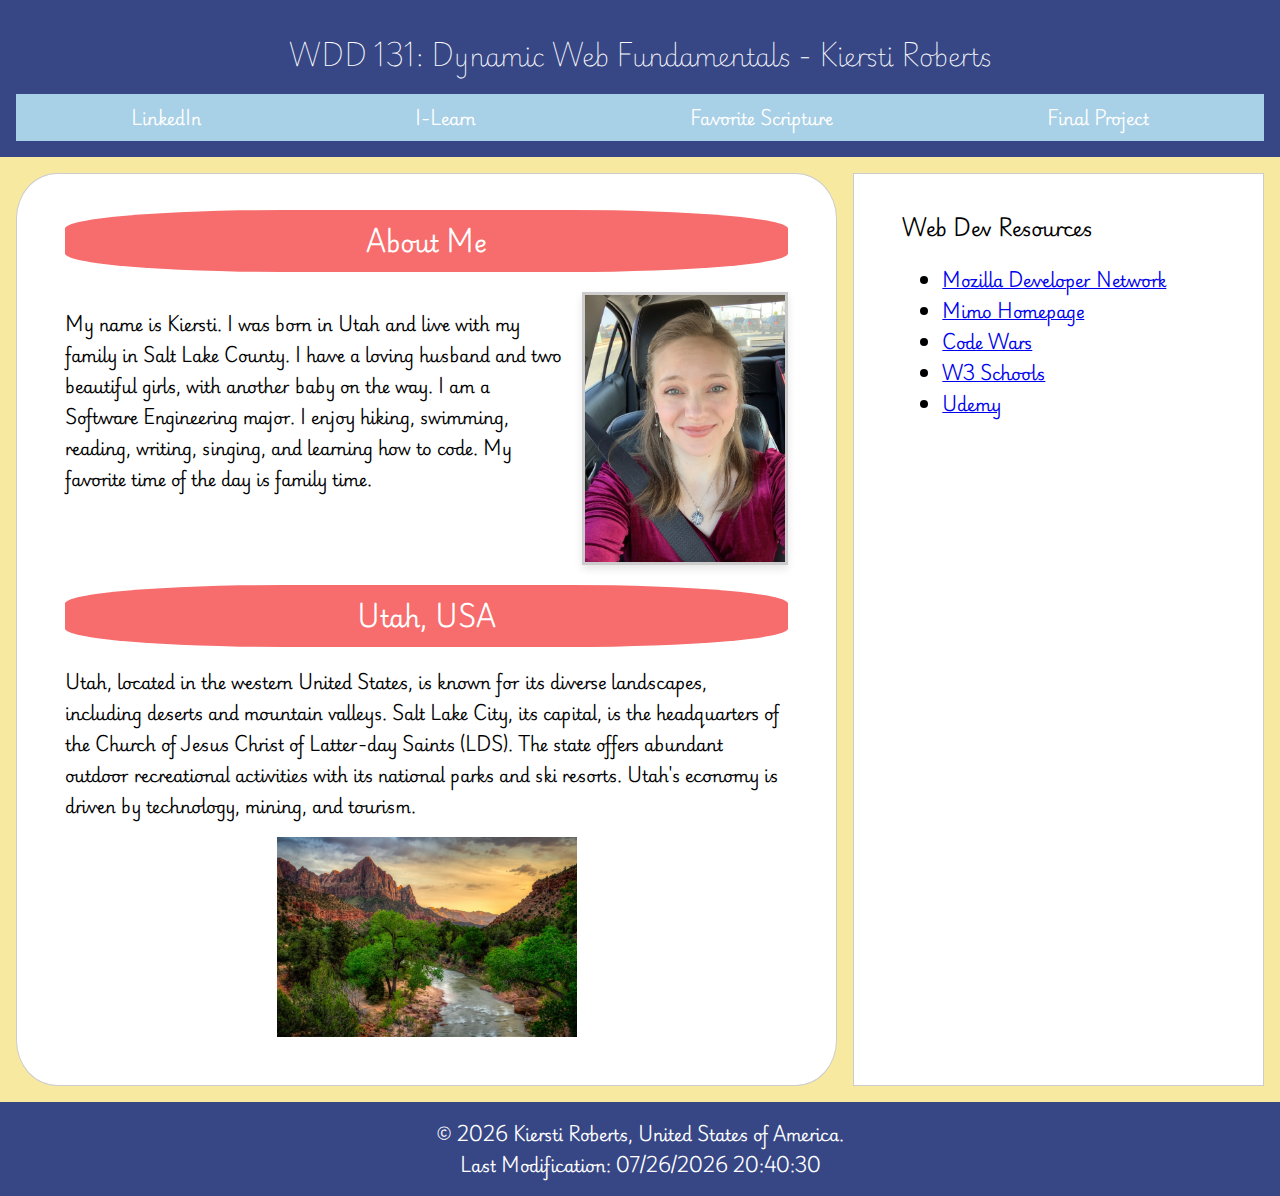
<file: index.html>
<!DOCTYPE html> 
<html lang="en">
<head>
    <meta charset="UTF-8">
    <meta name="viewport" content="width=device-width, initial-scale=1.0">
    <title>WDD 131 - Dynamic Web Fundamentals - Kiersti Roberts</title>
    <meta name="description" content="WDD 131 - Dynamic Web Fundamentals - Kiersti Roberts. This is my WDD 131 assignment. It includes information about me and important links.">
    <meta name="author" content="Kiersti Roberts">
    <link rel="stylesheet" href="styles/base.css">
    <script src="scripts/getdates.js" defer></script> <!-- Link to the external JavaScript file, deferred until HTML is loaded -->
    <link rel="preconnect" href="https://fonts.googleapis.com">
    <link rel="preconnect" href="https://fonts.gstatic.com" crossorigin>
    <link href="https://fonts.googleapis.com/css2?family=Playwrite+NG+Modern:wght@100..400&display=swap" rel="stylesheet">
</head>
<body>
    <header>
        <h1>WDD 131: Dynamic Web Fundamentals - Kiersti Roberts</h1>
        <nav>
            <a href="https://www.linkedin.com">LinkedIn</a>
            <a href="https://byui.instructure.com/">I-Learn</a>
            <a href="https://www.churchofjesuschrist.org/study/scriptures/nt/1-jn/4?lang=eng&id=p8#p8">Favorite Scripture</a> <!-- Link to Scripture -->
            <a href="#">Final Project</a>
        </nav>
    </header>
    <main>
        <section class="card">
            <h2>About Me</h2>
            <div class="about-me-content">
                <p>My name is Kiersti. I was born in Utah and live with my family in Salt Lake County. I have a loving husband and two beautiful girls, with another baby on the way. I am a Software Engineering major. I enjoy hiking, swimming, reading, writing, singing, and learning how to code. My favorite time of the day is family time.</p> 
                <img src="images/profile.JPG" alt="A picture of Kiersti." class="profile"> <!-- profile class added to position image to right -->
            </div>
            <h2>Utah, USA</h2> 
            <div class="utah-content">
            <p>Utah, located in the western United States, is known for its diverse landscapes, including deserts and mountain valleys. Salt Lake City, its capital, is the headquarters of the Church of Jesus Christ of Latter-day Saints (LDS). The state offers abundant outdoor recreational activities with its national parks and ski resorts. Utah's economy is driven by technology, mining, and tourism.</p>
            <img src="images/utah.jpg" alt="Utah"> 
            </div>        
        </section>        
        <aside class="resources">
            <h3>Web Dev Resources</h3> 
            <ul> 
                <li><a href="https://developer.mozilla.org/en-US/">Mozilla Developer Network</a></li>
                <li><a href="https://mimo.org/">Mimo Homepage</a></li>
                <li><a href="https://www.codewars.com/">Code Wars</a></li>
                <li><a href="https://www.w3schools.com">W3 Schools</a></li>
                <li><a href="https://www.udemy.com">Udemy</a></li>
            </ul>
        </aside>
    </main>  
    <footer> 
        <p>&copy; <span id="currentyear"></span> Kiersti Roberts, United States of America.</p> 
        <p id="lastModified"></p> <!-- Placeholder for last modified date -->
    </footer>
</body>
</html>
</file>
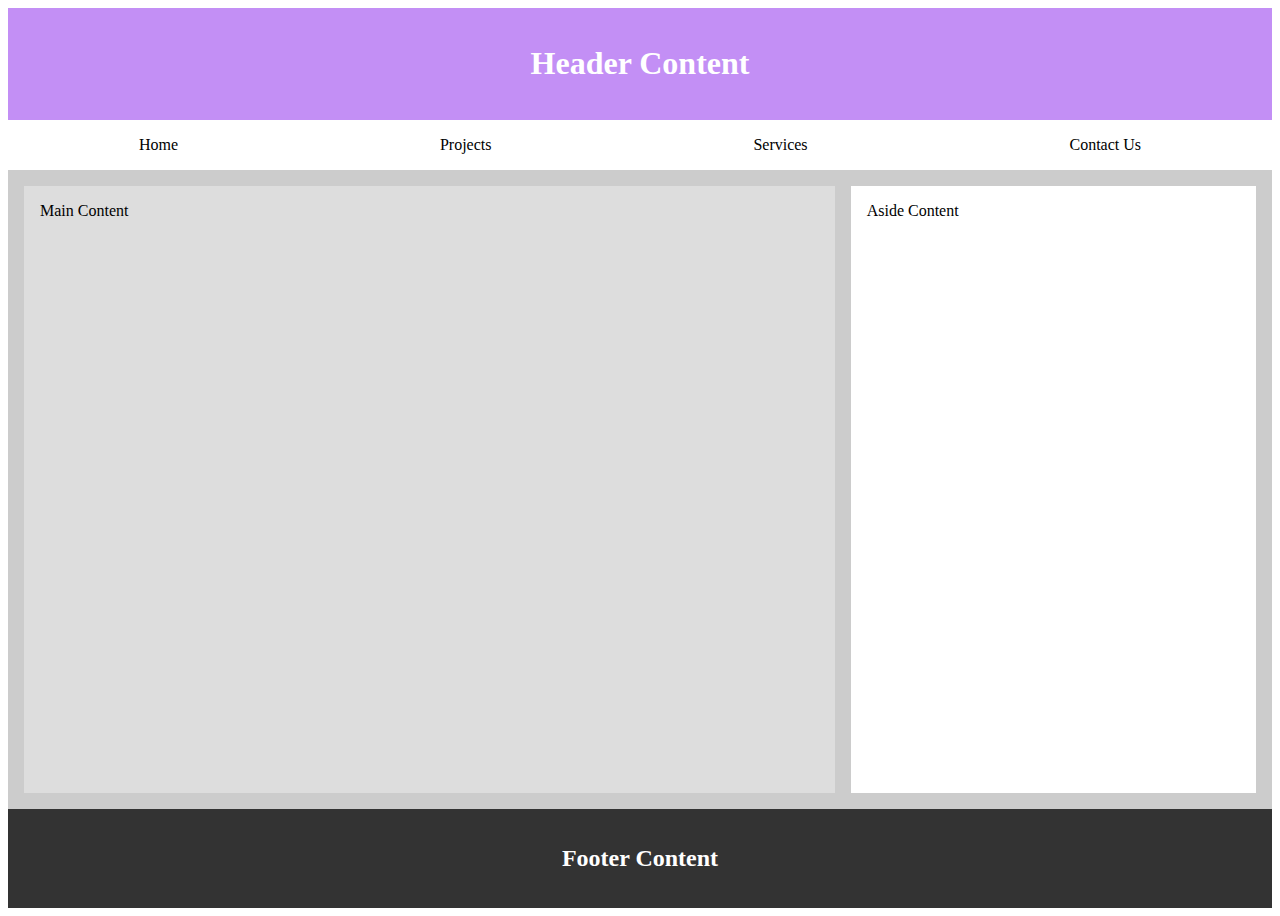
<file: week01/basic-layout.html>
<!DOCTYPE html>
<html lang="en">
<head>
    <meta charset="UTF-8">
    <meta name="viewport" content="width=device-width, initial-scale=1.0">
    <title>WDD 131| Basic Layout</title>
    <link rel="stylesheet" href="styles/layout.css">
</head>
<body>
    <header>
        <h1>Header Content</h1>
    </header>
    <nav>
        <ul>
            <li>Home</li>
            <li>Projects</li>
            <li>Services</li>
            <li>Contact Us</li>
        </ul>
    </nav>    
    <main>
        <div class="main-content">
            Main Content
        </div>
        <aside>
            Aside Content
        </aside>
    </main>
    <footer>
        <h2>Footer Content</h2>
    </footer>
</body>
</html>
</file>
<file: styles/base.css>
body {
    font-family: "Playwrite NG Modern", cursive; /* Sets the font family for the entire document */
    font-weight: 400; /* Sets default font weight to 400 */
    margin: 0; /* Removes default margin */
    padding: 0; /* Removes default padding */
}

h1 {
    font-weight: 100; /* Sets header font weight to 100 */
    font-size: 1.5rem; /* Adjust the size as needed */
}

h2 {
    color: white; /*all h2 text color white*/
    background-color: #F76C6C; /*add background color*/
    text-align: center; /*center h2 texts*/
    padding: .5rem;
    border-radius: 30% ;
}

header, main, aside, footer {
    padding: 1rem; /* Adds padding to all sections */
}

header {
    text-align: center; /* Center header text */
    background-color: #374785; /* Sets background color for the header */
    color: white; /* Sets text color to white */
    padding: 1rem;
}

nav {
    display: flex; /* Uses flexbox for navigation links */
    justify-content: space-around; /* Distributes space evenly around items */
    background-color: #A8D0E6; /* Different background color for the nav bar */
    padding: 0.5rem;
}

nav a {
    color: white; /* Sets link color to white */
    text-decoration: none; /* Removes underline from links */
    
}

nav a:hover {
    text-decoration: underline; /* Adds underline on hover */
}

main {
    display: grid; /* Uses CSS grid layout for the main content */
    grid-template-columns: 2fr 1fr; /* Creates two columns, with the first one being twice as wide as the second */
    gap: 1rem; /* Adds gap between grid items */
    background-color: #F8E9A1;
}

.about-me-content {
    display: grid; /* Uses CSS grid layout for the about-me content */
    grid-template-columns: 1fr auto; /* Two columns: text takes the remaining space, image takes auto width */
    gap: 1rem; /* Adds gap between grid items */
    align-items: start; /* Aligns items at the start */
}

.profile {
    width: 200px; /* Sets a fixed width for the profile image */
    height: auto; /* Ensures the image scales proportionally */
    /* padding-top: 1rem; add padding above picture to fix it being taller than paragraph text */
    border: 3px solid #ccc; /* add border to image */
    box-shadow: 0 4px 8px rgba(0, 0, 0, 0.1); /* add shadow behind image */
}

.card {
    border: 1px solid #ccc; /* Adds a border to card sections */
    border-radius: 5%; /* Adds rounded corners */
    padding: 3rem; /* Adds padding inside card sections */
    grid-column: 1; /* Places the card section in the first column */
    background-color: white; /* Sets background color to white */
    padding-top: 1rem; /* less padding at the top */
}

.utah-content {
    text-align: left; /* Ensures text is left-aligned */
}

.utah-content img {
    display: block; /* Makes the image a block-level element */
    margin: 0 auto; /* Centers the image horizontally */
    width: 300px; /* image width max of 300px */
    height: auto;
}


.resources {
    border: 1px solid #ccc; /* Adds a border to resources section */
    padding: 3rem; /* Adds padding inside resources section */
    padding-top: 1rem; /* less padding at the top */
    grid-column: 2 / 3; /* Places the resources section in the second column */
    background-color: white; /* Set background color to white */
}

footer {
    background-color: #374785; /* Sets background color for the footer */
    color: white; /* Sets text color to white */
    text-align: center; /* Centers text */
}

footer p {
    margin: 0; /* Removes default margin */
}
</file>
<file: week01/styles/layout.css>
/* Option 1 */
body {
    display: grid;
    grid-template-rows: auto auto 1fr auto;
    grid-template-columns: 1fr;
    height: 100vh;
    font-family: Verdana;
}

header, footer {
    background-color:rgb(195, 143, 245);
    color: white;
    padding: 1rem;
    text-align: center;
}

nav {
    background-color:rgb(255, 183, 50)
    color: white;
}

nav ul {
    list-style: none;
    margin: 0;
    padding: 0;
    display: flex;
    justify-content: space-around;
}

nav ul li {
    padding: 1rem;
}

main {
    display: grid;
    grid-template-columns: 2fr 1fr;
    gap: 1rem;
    padding: 1rem;
    background-color: #ccc;
}

.main-content {
    background-color: #ddd;
    padding: 1rem;
}

aside {
    background-color: #fff;
    padding: 1rem;
}

footer {
    background-color: #333;
    color: white;
    padding: 1rem;
    text-align: center;
}

/* Option 2 */

/* body {
    display: grid;
    grid-template-rows: auto 1fr auto;
    grid-template-columns: 1fr;
    height: 100vh;
    margin: 0;
    font-family: Arial, sans-serif;
}

header, footer {
    background-color: #333;
    color: white;
    padding: 1em;
    text-align: center;
}

nav {
    background-color: #000;
    color: white;
}

nav ul {
    list-style: none;
    margin: 0;
    padding: 0;
    display: flex;
    justify-content: space-around;
}

nav ul li {
    padding: 1em;
}

main {
    display: grid;
    grid-template-columns: 2fr 1fr;
    gap: 1em;
    padding: 1em;
    background-color: #ccc;
}

.main-content {
    background-color: #ddd;
    padding: 1em;
}

aside {
    background-color: #fff;
    padding: 1em;
}

footer {
    background-color: #333;
    color: white;
    padding: 1em;
    text-align: center;
} */
</file>
